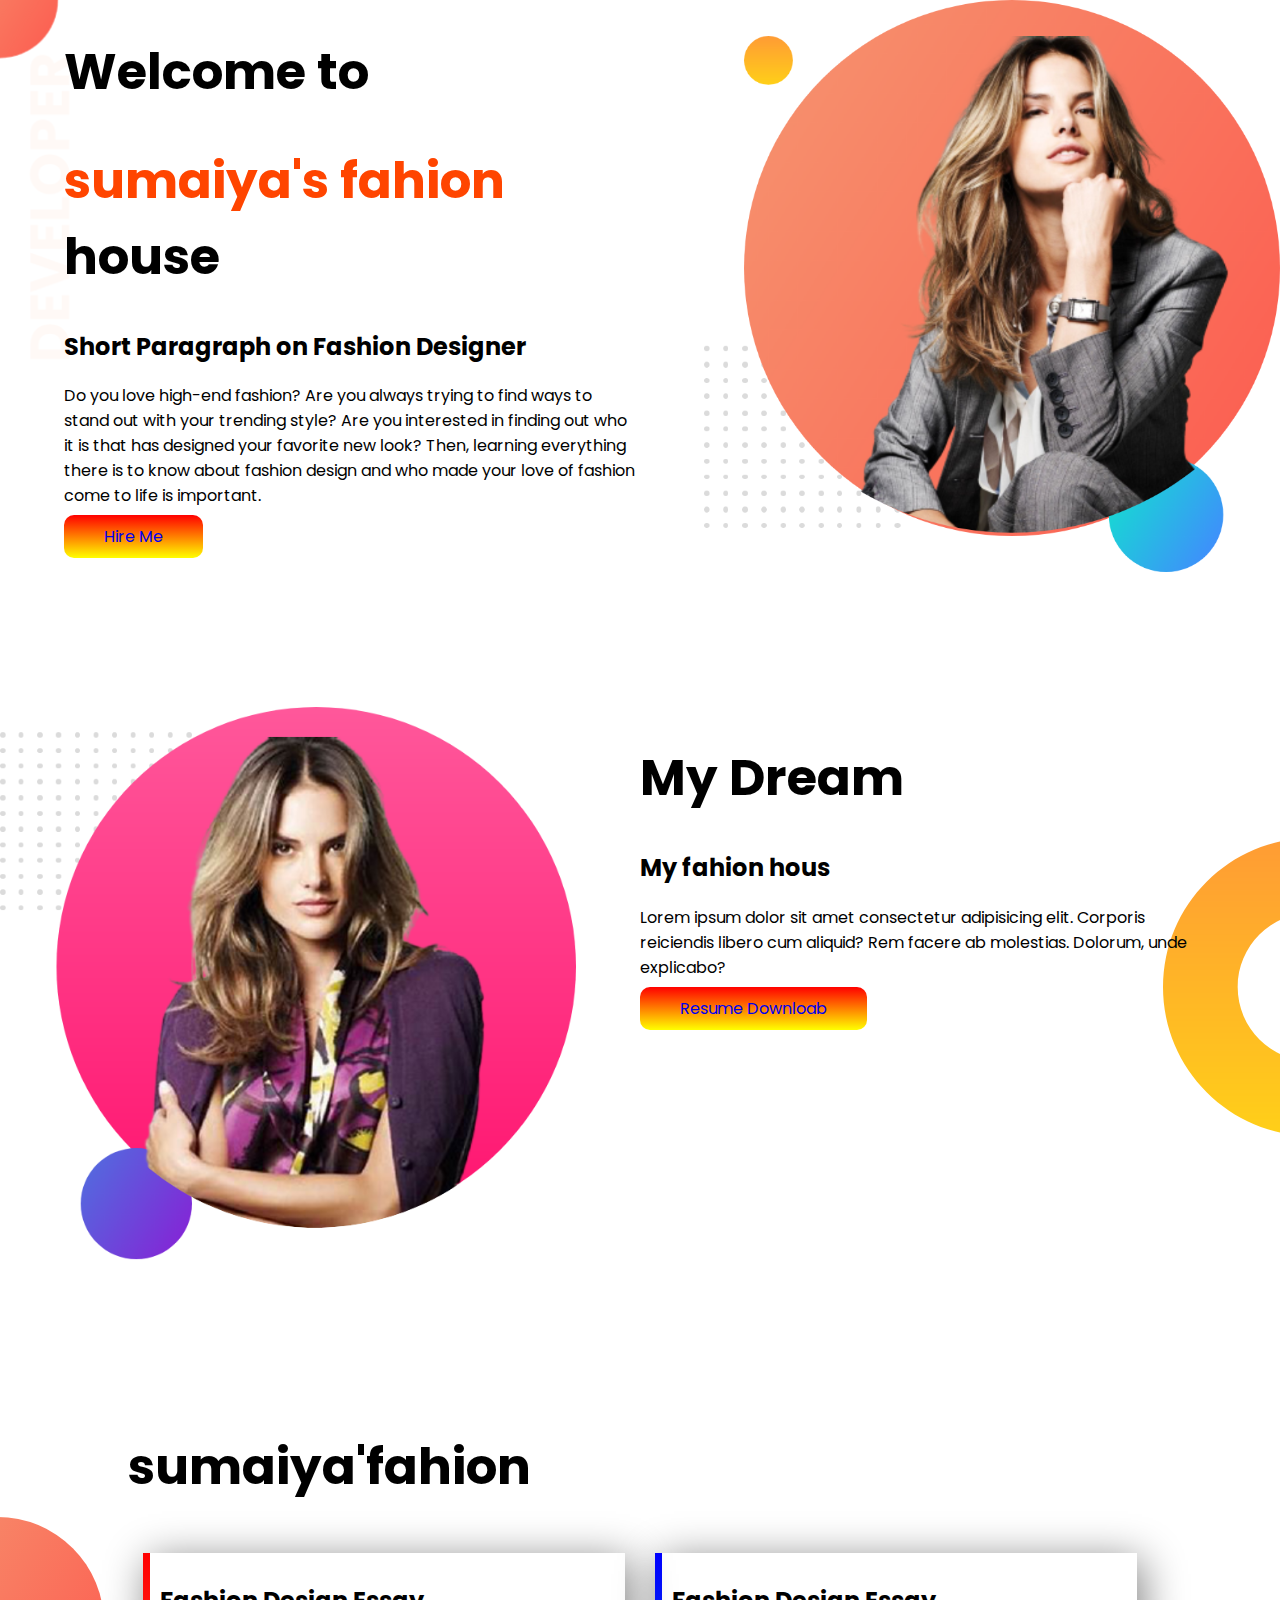
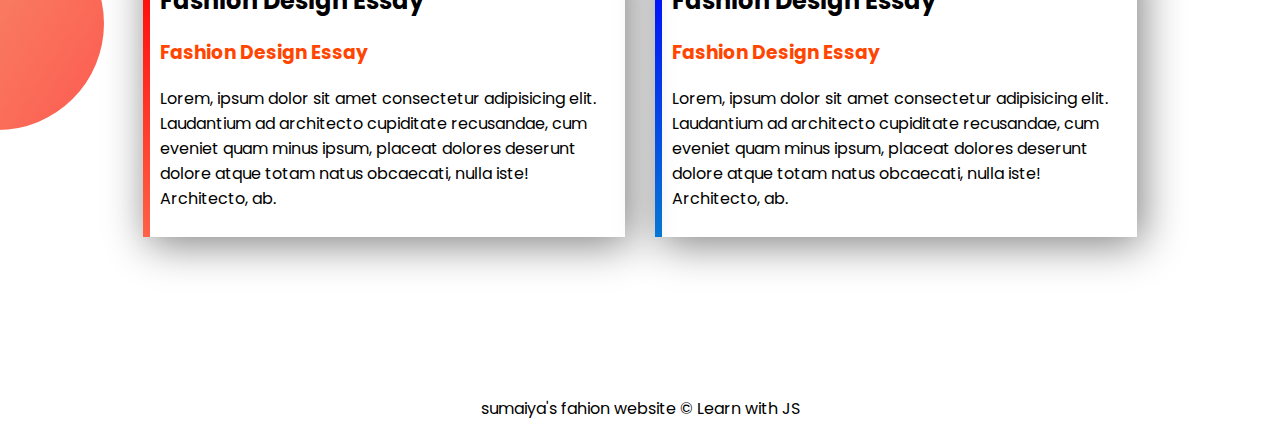
<file: index.html>
<!DOCTYPE html>
<html lang="en">
<head>
    <meta charset="UTF-8">
    <meta http-equiv="X-UA-Compatible" content="IE=edge">
    <meta name="viewport" content="width=device-width, initial-scale=1.0">
    <title>sumaiya</title>
    <link rel="stylesheet" href="style.css">
    <link rel="preconnect" href="https://fonts.googleapis.com">
<link rel="preconnect" href="https://fonts.gstatic.com" crossorigin>
<link href="https://fonts.googleapis.com/css2?family=Poppins&display=swap" rel="stylesheet">
</head>

<body>
  <section id="header">
    <div class="header-part">
      <h1>Welcome to</h1>
      <h1><span class="text-color"> sumaiya's fahion</span> house</h1>
      <h2>Short Paragraph on Fashion Designer</h2>
      <p>Do you love high-end fashion? Are you always trying to find ways to stand out with
         your trending style? Are you interested in finding out who it is that has designed 
         your favorite new look? Then, learning everything there is to know about fashion 
         design and who made your love of fashion come to life is important.</p>
      <a class="link-color" href="https://Linkin.com">Hire Me</a>
    </div>
    <div class="header-part">
   <img src="images/my-pic.png" alt="header photo">
    </div>
  </section>

  <section id="dream-area">
    <div class="dream-area-part">
     <img src="images/pic 2.png" alt="Dream Background Photo">
    </div>
    <div class="dream-area-part">
      <h1>My Dream</h1>
      <h2>My fahion hous</h2>
      <p>Lorem ipsum dolor sit amet consectetur adipisicing elit.
         Corporis reiciendis libero cum aliquid? Rem facere ab molestias.
          Dolorum, unde explicabo?</p>
          <a class="link-color" href="http://drive-google.com">Resume Downloab</a>
    </div>
  </section>

  <section id="exprience-area">
    <h1>sumaiya'fahion</h1>
    <div class="esprience-area-part">
    <div id="women-fahion">
      <h2>Fashion Design Essay</h2>
      <h3>Fashion Design Essay</h3>
      <p>Lorem, ipsum dolor sit amet consectetur adipisicing elit.
          Laudantium ad architecto cupiditate recusandae, 
          cum eveniet quam minus ipsum, 
          placeat dolores deserunt dolore atque totam natus obcaecati, 
          nulla iste! Architecto, ab.</p>
    </div>
    <div id="baby-fahion">
      <h2>Fashion Design Essay</h2>
      <h3>Fashion Design Essay</h3>
      <p>Lorem, ipsum dolor sit amet consectetur adipisicing elit.
          Laudantium ad architecto cupiditate recusandae, 
          cum eveniet quam minus ipsum, 
          placeat dolores deserunt dolore atque totam natus obcaecati, 
          nulla iste! Architecto, ab.</p>
    </div>
    </div>
  </section>

  <footer>
    <p>sumaiya's fahion website &COPY; Learn with JS</p>
  </footer>
</body>
</html>
</file>
<file: style.css>
body{
    font-family: 
    'Poppins', sans-serif;
    margin: 0;
}

#header{
    display: flex; 
  background-image: url(images/top-banner.png);
  background-repeat: no-repeat;
  margin-bottom: 10%;
}
.header-part{
    width: 50%;
    padding-left: 5%;
}
.text-color{
    color: orangered;
}
.link-color{
   padding: 10px 40px;
   text-decoration: none;
   background-image: 
   linear-gradient(red,yellow);
   border-radius: 10px;
}
h1{
    font-size: 50px;
}
.header-part img{
    width: 100%;
}
#dream-area{
    display: flex;
    background-image: url(images/dream-bg.png);
    background-repeat: no-repeat;
    background-position:right;
}
.dream-area-part{
    width: 50%;
    padding-right: 5%;
}
.dream-area-part img{
    width: 100% ;
}
#exprience-area{
    background-image: 
    url(images/exp-bg.png);
    background-repeat: no-repeat;
    background-position: left;
    padding: 10%;
}
.esprience-area-part{
    display: flex;
}
.esprience-area-part h3{
    color: orangered;
}
.esprience-area-part div{
    box-shadow: 5px 7px 40px gray;
    height: 80%;
    margin: 15px;
}
#women-fahion{
    border-left: 7px solid;
    border-image: 
    linear-gradient(180deg,red,tomato);
    border-image-slice: 1;
    padding: 10px;
}
#baby-fahion{
    border-left: 7px solid;
    border-image: 
    linear-gradient(180deg,blue,rgb(7, 119, 211));
    border-image-slice: 1;
    padding: 10px;
}
footer p{
    text-align: center;
}
</file>
